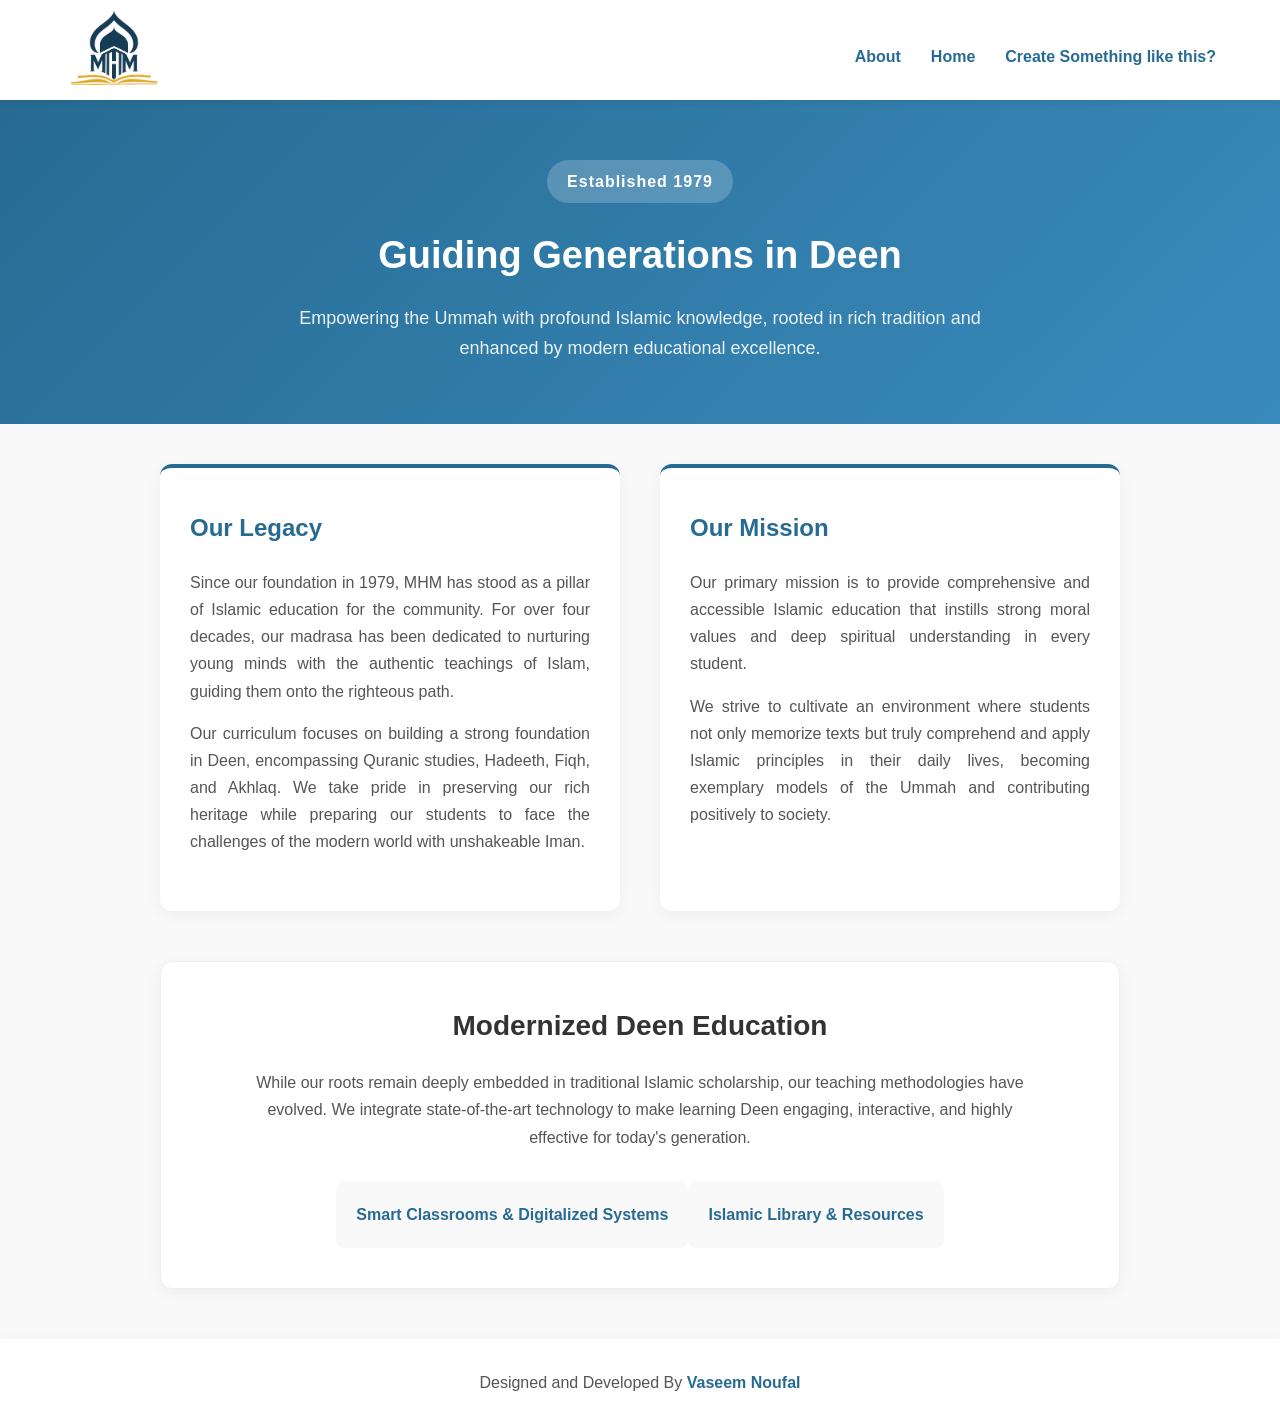
<file: about.html>
<!DOCTYPE html>
<html lang="en">
<head>
  <meta charset="UTF-8">
  <meta name="viewport" content="width=device-width, initial-scale=1.0">
  <title>About Us | MHM</title>
  
  <style>
    * {
      padding: 0;
      margin: 0;
      box-sizing: border-box;
      font-family: tahoma, Arial, sans-serif;
    }
    
    :root {
      --primary-color: #276b93;
      --primary-light: #3a8bbd;
      --bg-color: #f9f9f9;
      --text-main: #333;
      --text-muted: #555;
    }

    body {
      background: var(--bg-color);
      color: var(--text-main);
      line-height: 1.7;
    }

    ul, li { list-style: none; }
    a { text-decoration: none; }

    /* =========================================
       HEADER STYLES
       ========================================= */
    header {
      height: 100px;
      padding: 10px 0;
      box-shadow: 0 0 10px rgba(0,0,0,0.1);
      position: relative;
      background: #fff;
      z-index: 100;
    }
    header .wrapper {
      display: flex;
      align-items: center;
      justify-content: space-between;
      width: 90%;
      margin: 0 auto;
    }
    header .wrapper div.left h1 { width: 100px; }
    header .wrapper div.left h1 a, 
    header .wrapper div.left h1 a img { display: block; width: 100%; }
    
    header .wrapper div.middle { padding-top: 15px; }
    header .wrapper div.middle nav ul { display: flex; align-items: center; gap: 30px; }
    header .wrapper div.middle nav ul li a { color: var(--primary-color); font-weight: bold; }
    
    header .wrapper div.right { display: none; }
    
    .css-hamburger {
      width: 30px;
      height: 22px;
      display: flex;
      flex-direction: column;
      justify-content: space-between;
      cursor: pointer;
      margin-top: 5px;
    }
    .css-hamburger span {
      display: block;
      width: 100%;
      height: 3px;
      background-color: var(--primary-color);
      border-radius: 3px;
      transition: all 0.3s ease;
    }

    header .overlay {
      position: fixed;
      right: -100%;
      top: 0;
      background: var(--primary-color);
      height: 100vh;
      z-index: 1000;
      width: 50vw;
      display: flex;
      align-items: flex-start;
      justify-content: space-between;
      padding: 40px;
      transition: all .5s ease;
    }
    header .overlay.active { right: 0; }
    header .overlay .xmark { width: 30px; cursor: pointer; }
    header .overlay .xmark img { display: block; width: 100%; max-width: 30px; filter: invert(1); }
    header .overlay nav ul { text-align: left; flex-direction: column; gap: 15px; display: flex;}
    header .overlay nav ul li { font-size: 20px; }
    header .overlay nav ul li a { color: #fff; }

    .hero-banner {
      background: linear-gradient(135deg, var(--primary-color), var(--primary-light));
      color: #fff;
      text-align: center;
      padding: 60px 20px;
      margin-bottom: 40px;
    }

    .hero-banner h2 {
      font-size: 38px;
      margin-bottom: 15px;
    }

    .hero-banner p {
      font-size: 18px;
      max-width: 700px;
      margin: 0 auto;
      opacity: 0.9;
    }
    
    .est-badge {
      display: inline-block;
      background: rgba(255, 255, 255, 0.2);
      padding: 8px 20px;
      border-radius: 30px;
      font-weight: bold;
      margin-bottom: 20px;
      letter-spacing: 1px;
    }

    .container {
      max-width: 1000px;
      margin: 0 auto;
      padding: 0 20px;
    }

    .about-grid {
      display: grid;
      grid-template-columns: 1fr 1fr;
      gap: 40px;
      margin-bottom: 50px;
    }

    .about-card {
      background: #fff;
      padding: 40px 30px;
      border-radius: 12px;
      box-shadow: 0 4px 15px rgba(0,0,0,0.05);
      border-top: 4px solid var(--primary-color);
    }

    .about-card h3 {
      font-size: 24px;
      color: var(--primary-color);
      margin-bottom: 20px;
      display: flex;
      align-items: center;
      gap: 10px;
    }

    .about-card p {
      margin-bottom: 15px;
      color: var(--text-muted);
      text-align: justify;
    }

    .tech-section {
      background: #fff;
      padding: 40px;
      border-radius: 12px;
      box-shadow: 0 4px 15px rgba(0,0,0,0.05);
      margin-bottom: 50px;
      text-align: center;
      border: 1px solid #eee;
    }

    .tech-section h3 {
      font-size: 28px;
      color: var(--text-main);
      margin-bottom: 20px;
    }

    .tech-section p {
      max-width: 800px;
      margin: 0 auto 30px auto;
      color: var(--text-muted);
    }

    .features-grid {
      display: flex;
      flex-direction: row;
      justify-content: center;
    }

    .feature-item {
      padding: 20px;
      background: var(--bg-color);
      border-radius: 8px;
      font-weight: bold;
      color: var(--primary-color);
    }

    footer {
      padding: 30px;
      text-align: center;
      margin-top: 40px;
      color: var(--text-muted);
      background: #fff;
      box-shadow: 0 -4px 15px rgba(0,0,0,0.02);
    }
    footer a {
      color: var(--primary-color);
      font-weight: bold;
    }

    @media all and (max-width: 980px) {
      header .wrapper div.middle { display: none; }
      header .wrapper div.right { display: flex; align-items: center; padding-top: 10px; }
    }
    @media all and (max-width: 768px) {
      .about-grid { grid-template-columns: 1fr; }
      .features-grid { grid-template-columns: 1fr; }
      .hero-banner h2 { font-size: 30px; }
      header .overlay { width: 70vw; }
      .tech-section { padding: 30px 20px; }
    }
    @media all and (max-width: 526px) {
      header .overlay { width: 90vw; }
    }
  </style>
</head>
<body>

  <header>
    <div class="wrapper">
      <div class="left">
        <h1>
          <a href="index.html">
            <img src="images/mhmlogo.png" alt="Logo Of MHM">
          </a>
        </h1>
      </div>
      <div class="middle">
        <nav>
          <ul>
            <li><a href="about.html">About</a></li>
            <li><a href="index.html">Home</a></li>
            <li><a href="create.html">Create Something like this?</a></li>
          </ul>
        </nav>
      </div>
      <div class="right">
        <div class="css-hamburger" id="hambur">
          <span></span>
          <span></span>
          <span></span>
        </div>
      </div>
      <div class="overlay" id="overlay">
        <nav>
          <ul>
            <li><a href="about.html">About</a></li>
            <li><a href="index.html">Home</a></li>
            <li><a href="contact.html">Create Something like this?</a></li>
          </ul>
        </nav>
        <div class="xmark">
          <img src="images/xmark-solid.svg" alt="Close Menu" id="xmarkk">
        </div>
      </div>
    </div>
  </header>

  <div class="hero-banner">
    <div class="est-badge">Established 1979</div>
    <h2>Guiding Generations in Deen</h2>
    <p>Empowering the Ummah with profound Islamic knowledge, rooted in rich tradition and enhanced by modern educational excellence.</p>
  </div>

  <main class="container">
    
    <div class="about-grid">
      <div class="about-card">
        <h3>Our Legacy</h3>
        <p>Since our foundation in 1979, MHM has stood as a pillar of Islamic education for the community. For over four decades, our madrasa has been dedicated to nurturing young minds with the authentic teachings of Islam, guiding them onto the righteous path.</p>
        <p>Our curriculum focuses on building a strong foundation in Deen, encompassing Quranic studies, Hadeeth, Fiqh, and Akhlaq. We take pride in preserving our rich heritage while preparing our students to face the challenges of the modern world with unshakeable Iman.</p>
      </div>

      <div class="about-card">
        <h3>Our Mission</h3>
        <p>Our primary mission is to provide comprehensive and accessible Islamic education that instills strong moral values and deep spiritual understanding in every student.</p>
        <p>We strive to cultivate an environment where students not only memorize texts but truly comprehend and apply Islamic principles in their daily lives, becoming exemplary models of the Ummah and contributing positively to society.</p>
      </div>
    </div>

    <div class="tech-section">
      <h3>Modernized Deen Education</h3>
      <p>While our roots remain deeply embedded in traditional Islamic scholarship, our teaching methodologies have evolved. We integrate state-of-the-art technology to make learning Deen engaging, interactive, and highly effective for today's generation.</p>
      
      <div class="features-grid">
        <div class="feature-item">Smart Classrooms & Digitalized Systems</div>
        <div class="feature-item">Islamic Library & Resources</div>
      </div>
    </div>

  </main>

  <footer>
    <p>Designed and Developed By <a href="https://vaseemnoufal.vercel.app" target="_blank">Vaseem Noufal</a></p>
  </footer>

  <script>
    const hamburger = document.getElementById("hambur");
    const overlay = document.getElementById("overlay");
    const xmark = document.getElementById("xmarkk");
    
    hamburger.addEventListener("click", () => {
      overlay.classList.add("active");
    });
    
    xmark.addEventListener("click", () => {
      overlay.classList.remove("active");
    });
  </script>

</body>
</html>
</file>
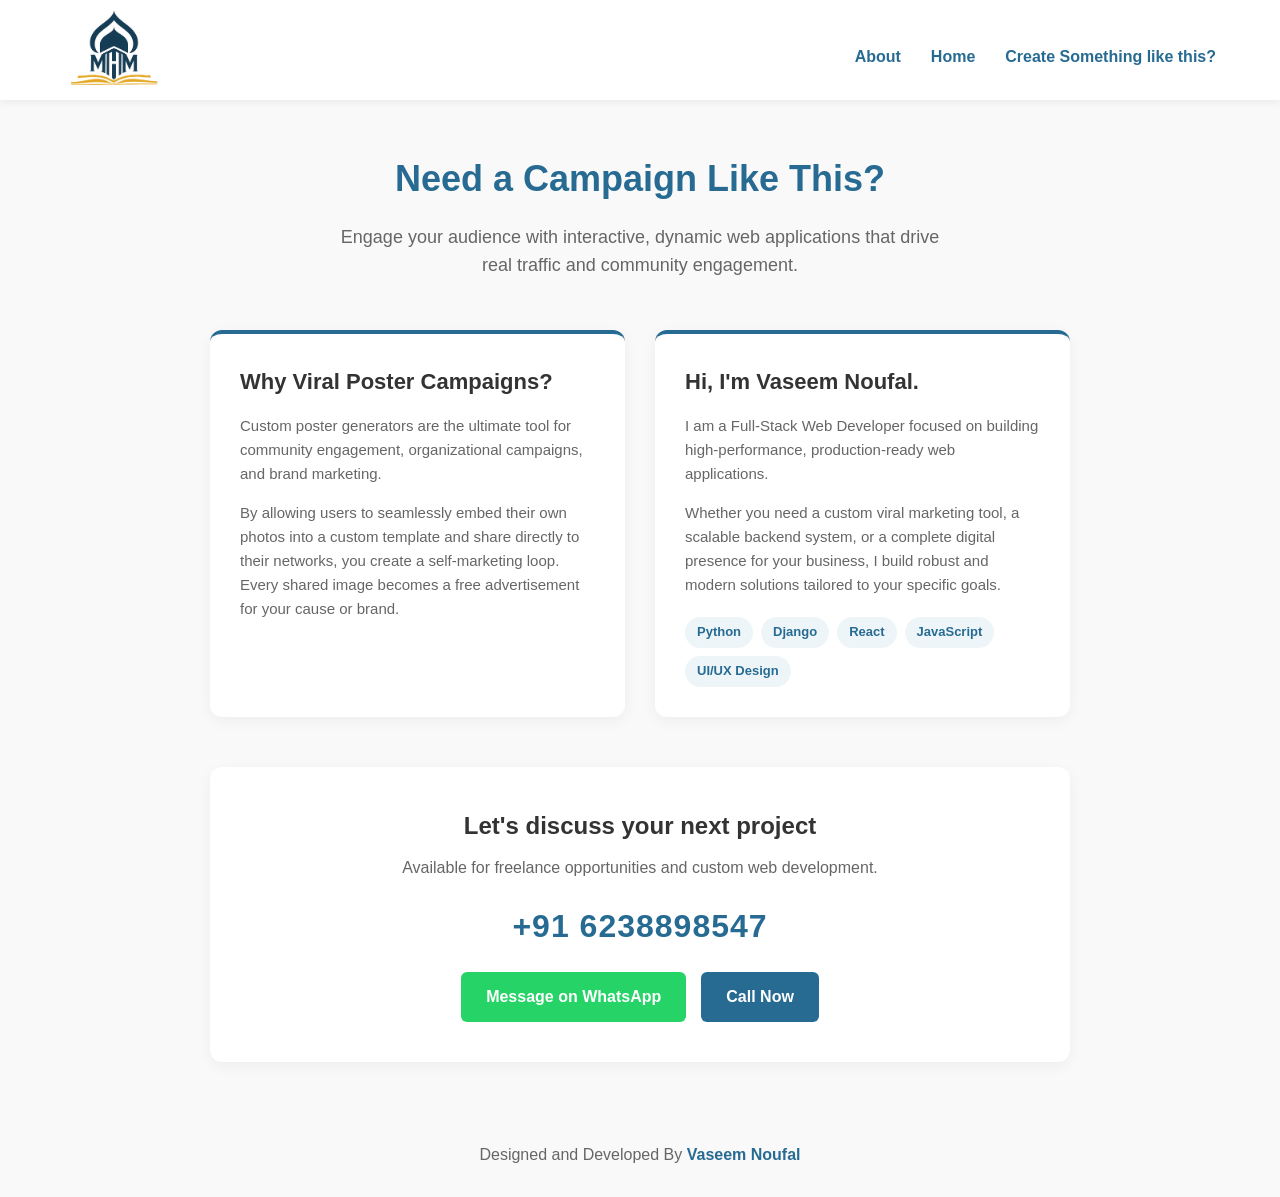
<file: create.html>
<!DOCTYPE html>
<html lang="en">
<head>
  <meta charset="UTF-8">
  <meta name="viewport" content="width=device-width, initial-scale=1.0">
  <title>Want to make something like this? | Vaseem Noufal</title>
  
  <style>
    /* =========================================
       BASE STYLES (Matching your main app)
       ========================================= */
    * {
      padding: 0;
      margin: 0;
      box-sizing: border-box;
      font-family: tahoma, Arial, sans-serif;
    }
    
    :root {
      --primary-color: #276b93;
      --bg-color: #f9f9f9;
      --text-main: #333;
      --text-muted: #666;
    }

    body {
      background: var(--bg-color);
      color: var(--text-main);
      line-height: 1.6;
    }

    ul, li { list-style: none; }
    a { text-decoration: none; }

    /* =========================================
       HEADER STYLES (From your index file)
       ========================================= */
    header {
      height: 100px;
      padding: 10px 0;
      box-shadow: 0 0 10px rgba(0,0,0,0.1);
      position: relative;
      background: #fff;
      z-index: 100;
    }
    header .wrapper {
      display: flex;
      align-items: center;
      justify-content: space-between;
      width: 90%;
      margin: 0 auto;
    }
    header .wrapper div.left h1 { width: 100px; }
    header .wrapper div.left h1 a, 
    header .wrapper div.left h1 a img { display: block; width: 100%; }
    
    header .wrapper div.middle { padding-top: 15px; }
    header .wrapper div.middle nav ul { display: flex; align-items: center; gap: 30px; }
    header .wrapper div.middle nav ul li a { color: var(--primary-color); font-weight: bold; }
    
    header .wrapper div.right { display: none; }
    
    /* Pure CSS Hamburger */
    .css-hamburger {
      width: 30px;
      height: 22px;
      display: flex;
      flex-direction: column;
      justify-content: space-between;
      cursor: pointer;
      margin-top: 5px;
    }
    .css-hamburger span {
      display: block;
      width: 100%;
      height: 3px;
      background-color: var(--primary-color);
      border-radius: 3px;
      transition: all 0.3s ease;
    }

    /* Mobile Overlay */
    header .overlay {
      position: fixed;
      right: -100%;
      top: 0;
      background: var(--primary-color);
      height: 100vh;
      z-index: 1000;
      width: 50vw;
      display: flex;
      align-items: flex-start;
      justify-content: space-between;
      padding: 40px;
      transition: all .5s ease;
    }
    header .overlay.active { right: 0; }
    header .overlay .xmark { width: 30px; cursor: pointer; }
    header .overlay .xmark img { display: block; width: 100%; max-width: 30px; filter: invert(1); }
    header .overlay nav ul { text-align: left; flex-direction: column; gap: 15px; display: flex;}
    header .overlay nav ul li { font-size: 20px; }
    header .overlay nav ul li a { color: #fff; }

    /* =========================================
       MAIN CONTENT (Clean White Theme)
       ========================================= */
    .page-container {
      max-width: 900px;
      margin: 50px auto;
      padding: 0 20px;
    }

    .hero-section {
      text-align: center;
      margin-bottom: 50px;
    }
    
    .hero-section h2 {
      font-size: 36px;
      color: var(--primary-color);
      margin-bottom: 15px;
    }
    
    .hero-section p {
      font-size: 18px;
      color: var(--text-muted);
      max-width: 600px;
      margin: 0 auto;
    }

    .info-grid {
      display: grid;
      grid-template-columns: 1fr 1fr;
      gap: 30px;
      margin-bottom: 50px;
    }

    .info-card {
      background: #fff;
      padding: 30px;
      border-radius: 12px;
      box-shadow: 0 4px 15px rgba(0,0,0,0.05);
      border-top: 4px solid var(--primary-color);
    }

    .info-card h3 {
      font-size: 22px;
      margin-bottom: 15px;
      color: var(--text-main);
    }

    .info-card p {
      color: var(--text-muted);
      margin-bottom: 15px;
      font-size: 15px;
    }

    .tech-tags {
      display: flex;
      flex-wrap: wrap;
      gap: 8px;
      margin-top: 20px;
    }

    .tech-tags span {
      background: #eef5f9;
      color: var(--primary-color);
      padding: 5px 12px;
      border-radius: 20px;
      font-size: 13px;
      font-weight: bold;
    }

    /* =========================================
       CONTACT SECTION
       ========================================= */
    .contact-banner {
      background: #fff;
      padding: 40px 20px;
      border-radius: 12px;
      text-align: center;
      box-shadow: 0 4px 15px rgba(0,0,0,0.05);
    }

    .contact-banner h3 {
      font-size: 24px;
      margin-bottom: 10px;
    }

    .phone-display {
      font-size: 32px;
      font-weight: bold;
      color: var(--primary-color);
      margin: 20px 0;
      letter-spacing: 1px;
    }

    .btn-container {
      display: flex;
      justify-content: center;
      gap: 15px;
      flex-wrap: wrap;
    }

    .btn {
      padding: 12px 25px;
      border-radius: 6px;
      font-size: 16px;
      font-weight: bold;
      cursor: pointer;
      border: none;
      transition: all 0.3s ease;
      -webkit-user-select: none;
      user-select: none;
    }

    .btn-whatsapp {
      background-color: #25D366;
      color: #fff;
    }
    .btn-whatsapp:hover { background-color: #1ebc59; }

    .btn-call {
      background-color: var(--primary-color);
      color: #fff;
    }
    .btn-call:hover { background-color: #1e5678; }

    footer {
      padding: 30px;
      text-align: center;
      margin-top: 40px;
      color: var(--text-muted);
    }
    footer a {
      color: var(--primary-color);
      font-weight: bold;
    }

    /* =========================================
       RESPONSIVE RULES
       ========================================= */
    @media all and (max-width: 980px) {
      header .wrapper div.middle { display: none; }
      header .wrapper div.right { display: flex; align-items: center; padding-top: 10px; }
    }
    @media all and (max-width: 768px) {
      .info-grid { grid-template-columns: 1fr; }
      .hero-section h2 { font-size: 28px; }
      header .overlay { width: 70vw; }
    }
    @media all and (max-width: 526px) {
      header .overlay { width: 90vw; }
      .btn-container { flex-direction: column; }
      .btn { width: 100%; }
      .phone-display { font-size: 26px; }
    }
  </style>
</head>
<body>

  <header>
    <div class="wrapper">
      <div class="left">
        <h1>
          <a href="index.html">
            <img src="images/mhmlogo.png" alt="Logo Of MHM">
          </a>
        </h1>
      </div>
      <div class="middle">
        <nav>
          <ul>
            <li><a href="#">About</a></li>
            <li><a href="index.html">Home</a></li>
            <li><a href="contact.html">Create Something like this?</a></li>
          </ul>
        </nav>
      </div>
      <div class="right">
        <div class="css-hamburger" id="hambur">
          <span></span>
          <span></span>
          <span></span>
        </div>
      </div>
      <div class="overlay" id="overlay">
        <nav>
          <ul>
            <li><a href="about.html">About</a></li>
            <li><a href="index.html">Home</a></li>
            <li><a href="create.html">Create Something like this?</a></li>
          </ul>
        </nav>
        <div class="xmark">
          <img src="images/xmark-solid.svg" alt="Close Menu" id="xmarkk">
        </div>
      </div>
    </div>
  </header>

  <main class="page-container">
    
    <div class="hero-section">
      <h2>Need a Campaign Like This?</h2>
      <p>Engage your audience with interactive, dynamic web applications that drive real traffic and community engagement.</p>
    </div>

    <div class="info-grid">
      <div class="info-card">
        <h3>Why Viral Poster Campaigns?</h3>
        <p>Custom poster generators are the ultimate tool for community engagement, organizational campaigns, and brand marketing.</p>
        <p>By allowing users to seamlessly embed their own photos into a custom template and share directly to their networks, you create a self-marketing loop. Every shared image becomes a free advertisement for your cause or brand.</p>
      </div>

      <div class="info-card">
        <h3>Hi, I'm Vaseem Noufal.</h3>
        <p>I am a Full-Stack Web Developer focused on building high-performance, production-ready web applications.</p>
        <p>Whether you need a custom viral marketing tool, a scalable backend system, or a complete digital presence for your business, I build robust and modern solutions tailored to your specific goals.</p>
        
        <div class="tech-tags">
          <span>Python</span>
          <span>Django</span>
          <span>React</span>
          <span>JavaScript</span>
          <span>UI/UX Design</span>
        </div>
      </div>
    </div>

    <div class="contact-banner">
      <h3>Let's discuss your next project</h3>
      <p style="color: var(--text-muted);">Available for freelance opportunities and custom web development.</p>
      
      <div class="phone-display">+91 6238898547</div>

      <div class="btn-container">
        <a href="https://wa.me/916238898547?text=Hi%20Vaseem!%20I%20saw%20your%20poster%20campaign%20app%20and%20want%20to%20discuss%20a%20project." target="_blank" class="btn btn-whatsapp">
          Message on WhatsApp
        </a>
        <a href="tel:+916238898547" class="btn btn-call">
          Call Now
        </a>
      </div>
    </div>

  </main>

  <footer>
    <p>Designed and Developed By <a href="https://vaseemnoufal.vercel.app" target="_blank">Vaseem Noufal</a></p>
  </footer>

  <script>
    const hamburger = document.getElementById("hambur");
    const overlay = document.getElementById("overlay");
    const xmark = document.getElementById("xmarkk");
    
    hamburger.addEventListener("click", () => {
      overlay.classList.add("active");
    });
    
    xmark.addEventListener("click", () => {
      overlay.classList.remove("active");
    });
  </script>

</body>
</html>
</file>
